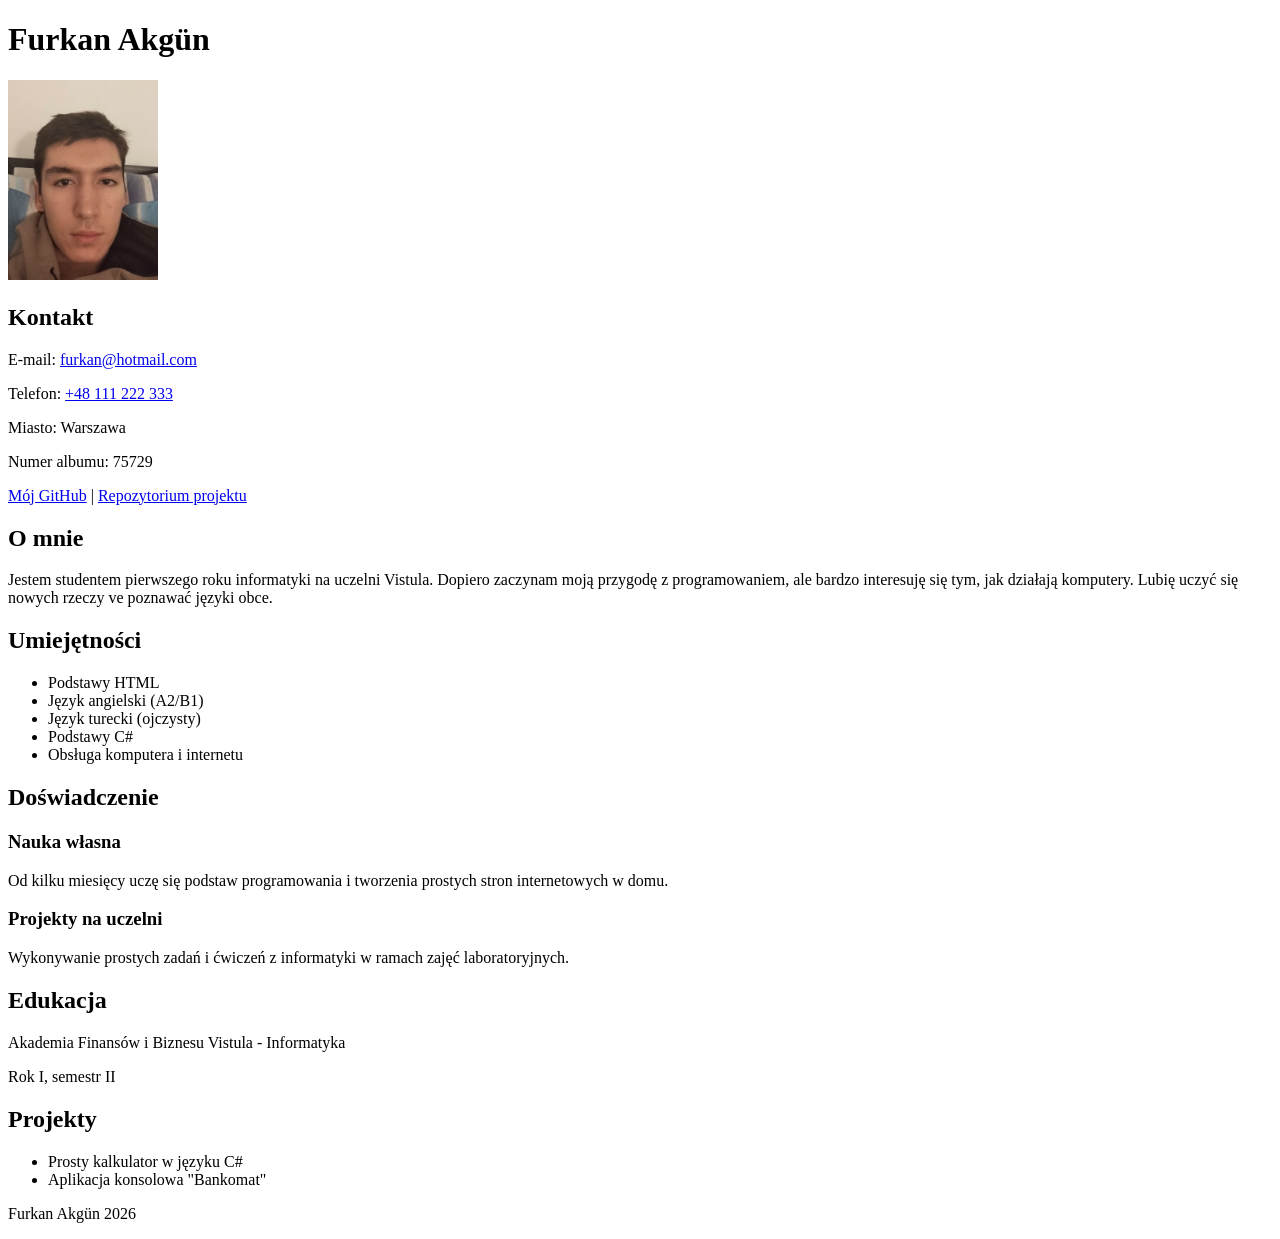
<file: zad1_cv/index.html>
<!DOCTYPE html>
<html lang="pl">
<head>
    <meta charset="UTF-8">
    <title>Furkan Akgun - CV</title>
</head>
<body>

    <header>
        <h1>Furkan Akgün</h1>
        <img src="profil.jpg" width="150" alt="Moje zdjęcie profilowe">
    </header>

    <main>
        <section>
            <h2>Kontakt</h2>
            <p>E-mail: <a href="mailto:furkan@hotmail.com">furkan@hotmail.com</a></p>
            <p>Telefon: <a href="tel:+48111222333">+48 111 222 333</a></p>
            <p>Miasto: Warszawa</p>
            <p>Numer albumu: 75729</p>
            <p>
                <a href="https://github.com/w75729" target="_blank" rel="noopener noreferrer">Mój GitHub</a> | 
                <a href="https://github.com/w75729/zadanie1_CV" target="_blank" rel="noopener noreferrer">Repozytorium projektu</a>
            </p>
        </section>

        <section>
            <h2>O mnie</h2>
            <p>Jestem studentem pierwszego roku informatyki na uczelni Vistula. Dopiero zaczynam moją przygodę z programowaniem, ale bardzo interesuję się tym, jak działają komputery. Lubię uczyć się nowych rzeczy ve poznawać języki obce.</p>
        </section>

        <section>
            <h2>Umiejętności</h2>
            <ul>
                <li>Podstawy HTML</li>
                <li>Język angielski (A2/B1)</li>
                <li>Język turecki (ojczysty)</li>
                <li>Podstawy C#</li>
                <li>Obsługa komputera i internetu</li>
            </ul>
        </section>

        <section>
            <h2>Doświadczenie</h2>
            <article>
                <h3>Nauka własna</h3>
                <p>Od kilku miesięcy uczę się podstaw programowania i tworzenia prostych stron internetowych w domu.</p>
            </article>
            <article>
                <h3>Projekty na uczelni</h3>
                <p>Wykonywanie prostych zadań i ćwiczeń z informatyki w ramach zajęć laboratoryjnych.</p>
            </article>
        </section>

        <section>
            <h2>Edukacja</h2>
            <p>Akademia Finansów i Biznesu Vistula - Informatyka</p>
            <p>Rok I, semestr II</p>
        </section>

        <section>
            <h2>Projekty</h2>
            <ul>
                <li>Prosty kalkulator w języku C#</li>
                <li>Aplikacja konsolowa "Bankomat"</li>
            </ul>
        </section>
    </main>

    <footer>
        <p>Furkan Akgün 2026</p>
    </footer>

</body>
</html>
</file>
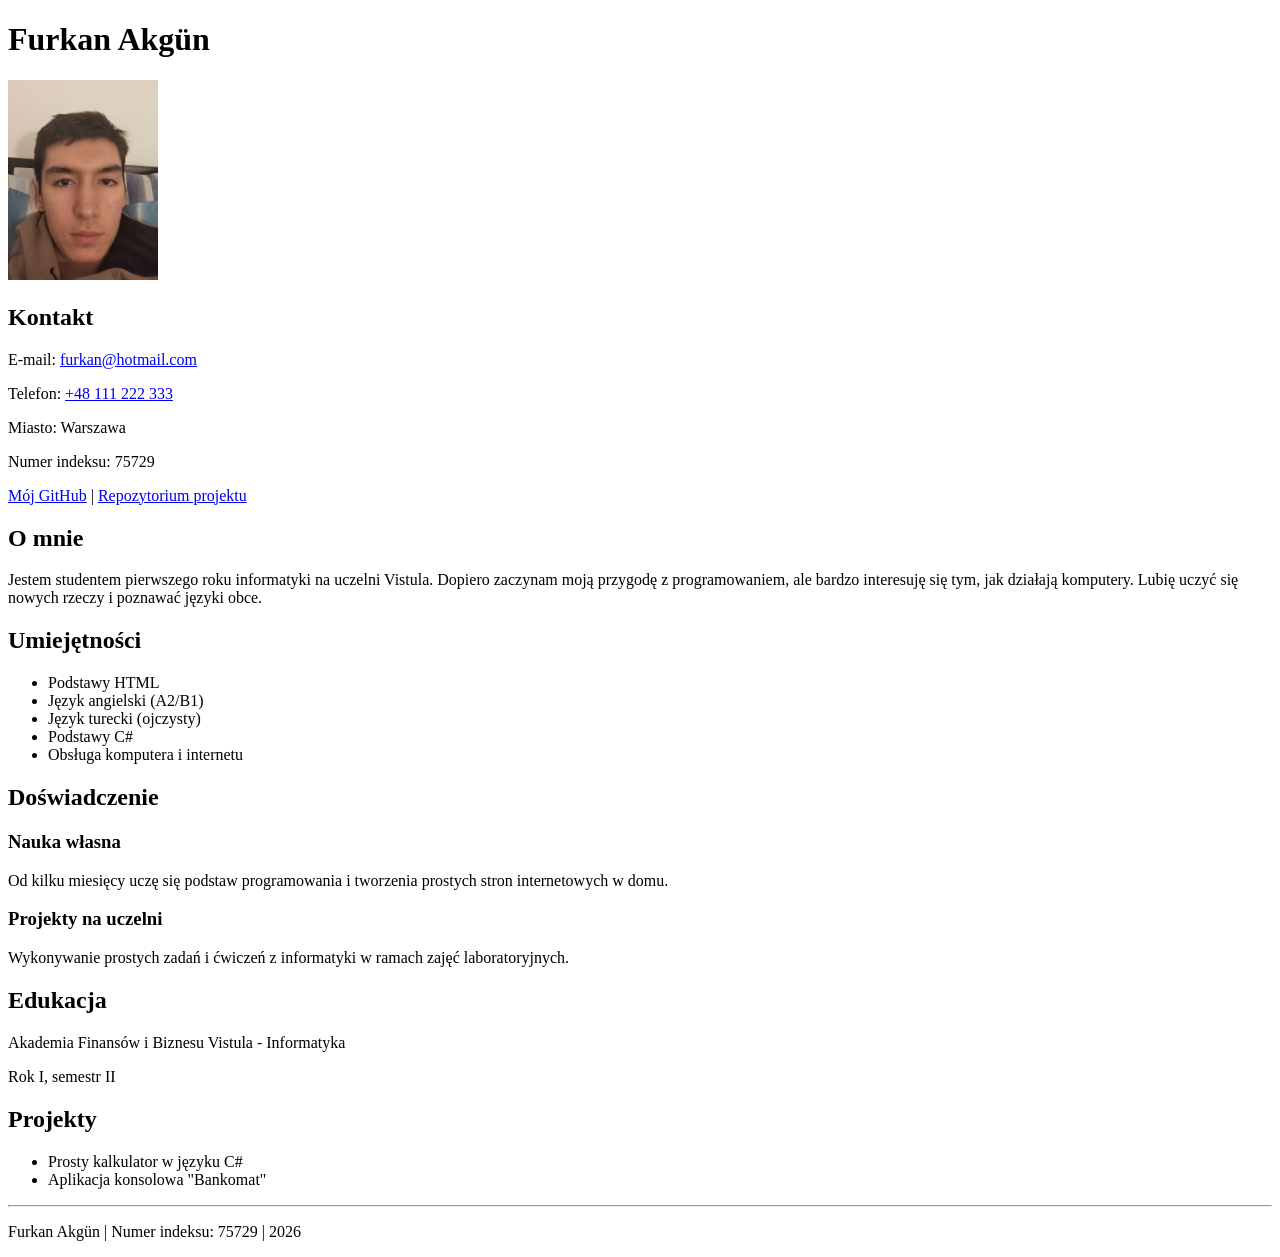
<file: zad2_css/index.html>
<!DOCTYPE html>
<html lang="pl">
<head>
    <meta charset="UTF-8">
    <title>Furkan Akgun - CV</title>
    <link rel="stylesheet" href="styles.css">
</head>
<body>

    <header>
        <h1>Furkan Akgün</h1>
        <img src="profil.jpg" width="150" alt="Moje zdjęcie profilowe">
    </header>

    <main>
        <section>
            <h2>Kontakt</h2>
            <p>E-mail: <a href="mailto:furkan@hotmail.com">furkan@hotmail.com</a></p>
            <p>Telefon: <a href="tel:+48111222333">+48 111 222 333</a></p>
            <p>Miasto: Warszawa</p>
            <p>Numer indeksu: 75729</p>
            <p>
                <a href="https://github.com/w75729" target="_blank" rel="noopener noreferrer">Mój GitHub</a> | 
                <a href="https://github.com/w75729/zadanie1_CV" target="_blank" rel="noopener noreferrer">Repozytorium projektu</a>
            </p>
        </section>

        <section>
            <h2>O mnie</h2>
            <p>Jestem studentem pierwszego roku informatyki na uczelni Vistula. Dopiero zaczynam moją przygodę z programowaniem, ale bardzo interesuję się tym, jak działają komputery. Lubię uczyć się nowych rzeczy i poznawać języki obce.</p>
        </section>

        <section>
            <h2>Umiejętności</h2>
            <ul>
                <li>Podstawy HTML</li>
                <li>Język angielski (A2/B1)</li>
                <li>Język turecki (ojczysty)</li>
                <li>Podstawy C#</li>
                <li>Obsługa komputera i internetu</li>
            </ul>
        </section>

        <section>
            <h2>Doświadczenie</h2>
            <article>
                <h3>Nauka własna</h3>
                <p>Od kilku miesięcy uczę się podstaw programowania i tworzenia prostych stron internetowych w domu.</p>
            </article>
            <article>
                <h3>Projekty na uczelni</h3>
                <p>Wykonywanie prostych zadań i ćwiczeń z informatyki w ramach zajęć laboratoryjnych.</p>
            </article>
        </section>

        <section>
            <h2>Edukacja</h2>
            <p>Akademia Finansów i Biznesu Vistula - Informatyka</p>
            <p>Rok I, semestr II</p>
        </section>

        <section>
            <h2>Projekty</h2>
            <ul>
                <li>Prosty kalkulator w języku C#</li>
                <li>Aplikacja konsolowa "Bankomat"</li>
            </ul>
        </section>
    </main>

    <footer>
        <hr>
        <p>Furkan Akgün | Numer indeksu: 75729 | 2026</p>
    </footer>

</body>
</html>
</file>
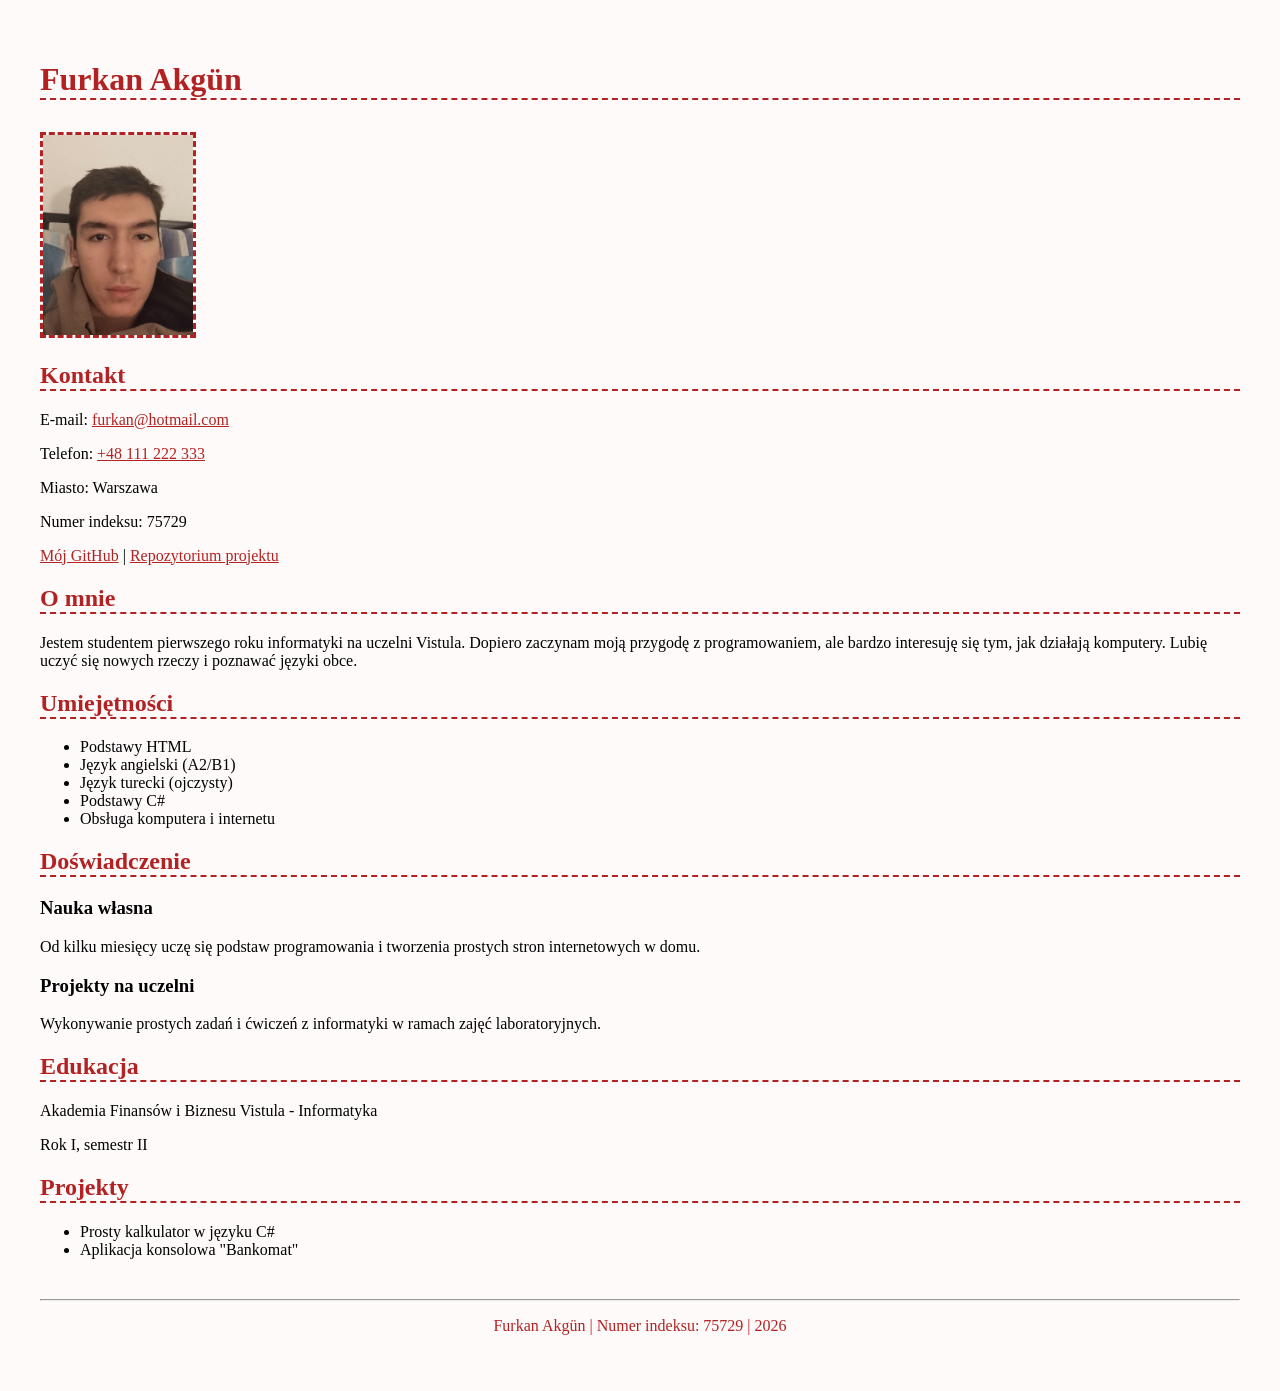
<file: zad3_motyw/index.html>
<!DOCTYPE html>
<html lang="pl">
<head>
    <meta charset="UTF-8">
    <title>Furkan Akgun - CV</title>
    <link rel="stylesheet" href="red.css">
</head>
<body>

    <header>
        <h1>Furkan Akgün</h1>
        <img src="profil.jpg" width="150" alt="Moje zdjęcie profilowe">
    </header>

    <main>
        <section>
            <h2>Kontakt</h2>
            <p>E-mail: <a href="mailto:furkan@hotmail.com">furkan@hotmail.com</a></p>
            <p>Telefon: <a href="tel:+48111222333">+48 111 222 333</a></p>
            <p>Miasto: Warszawa</p>
            <p>Numer indeksu: 75729</p>
            <p>
                <a href="https://github.com/w75729" target="_blank" rel="noopener noreferrer">Mój GitHub</a> | 
                <a href="https://github.com/w75729/zadanie1_CV" target="_blank" rel="noopener noreferrer">Repozytorium projektu</a>
            </p>
        </section>

        <section>
            <h2>O mnie</h2>
            <p>Jestem studentem pierwszego roku informatyki na uczelni Vistula. Dopiero zaczynam moją przygodę z programowaniem, ale bardzo interesuję się tym, jak działają komputery. Lubię uczyć się nowych rzeczy i poznawać języki obce.</p>
        </section>

        <section>
            <h2>Umiejętności</h2>
            <ul>
                <li>Podstawy HTML</li>
                <li>Język angielski (A2/B1)</li>
                <li>Język turecki (ojczysty)</li>
                <li>Podstawy C#</li>
                <li>Obsługa komputera i internetu</li>
            </ul>
        </section>

        <section>
            <h2>Doświadczenie</h2>
            <article>
                <h3>Nauka własna</h3>
                <p>Od kilku miesięcy uczę się podstaw programowania i tworzenia prostych stron internetowych w domu.</p>
            </article>
            <article>
                <h3>Projekty na uczelni</h3>
                <p>Wykonywanie prostych zadań i ćwiczeń z informatyki w ramach zajęć laboratoryjnych.</p>
            </article>
        </section>

        <section>
            <h2>Edukacja</h2>
            <p>Akademia Finansów i Biznesu Vistula - Informatyka</p>
            <p>Rok I, semestr II</p>
        </section>

        <section>
            <h2>Projekty</h2>
            <ul>
                <li>Prosty kalkulator w języku C#</li>
                <li>Aplikacja konsolowa "Bankomat"</li>
            </ul>
        </section>
    </main>

    <footer>
        <hr>
        <p>Furkan Akgün | Numer indeksu: 75729 | 2026</p>
    </footer>

</body>
</html>
</file>
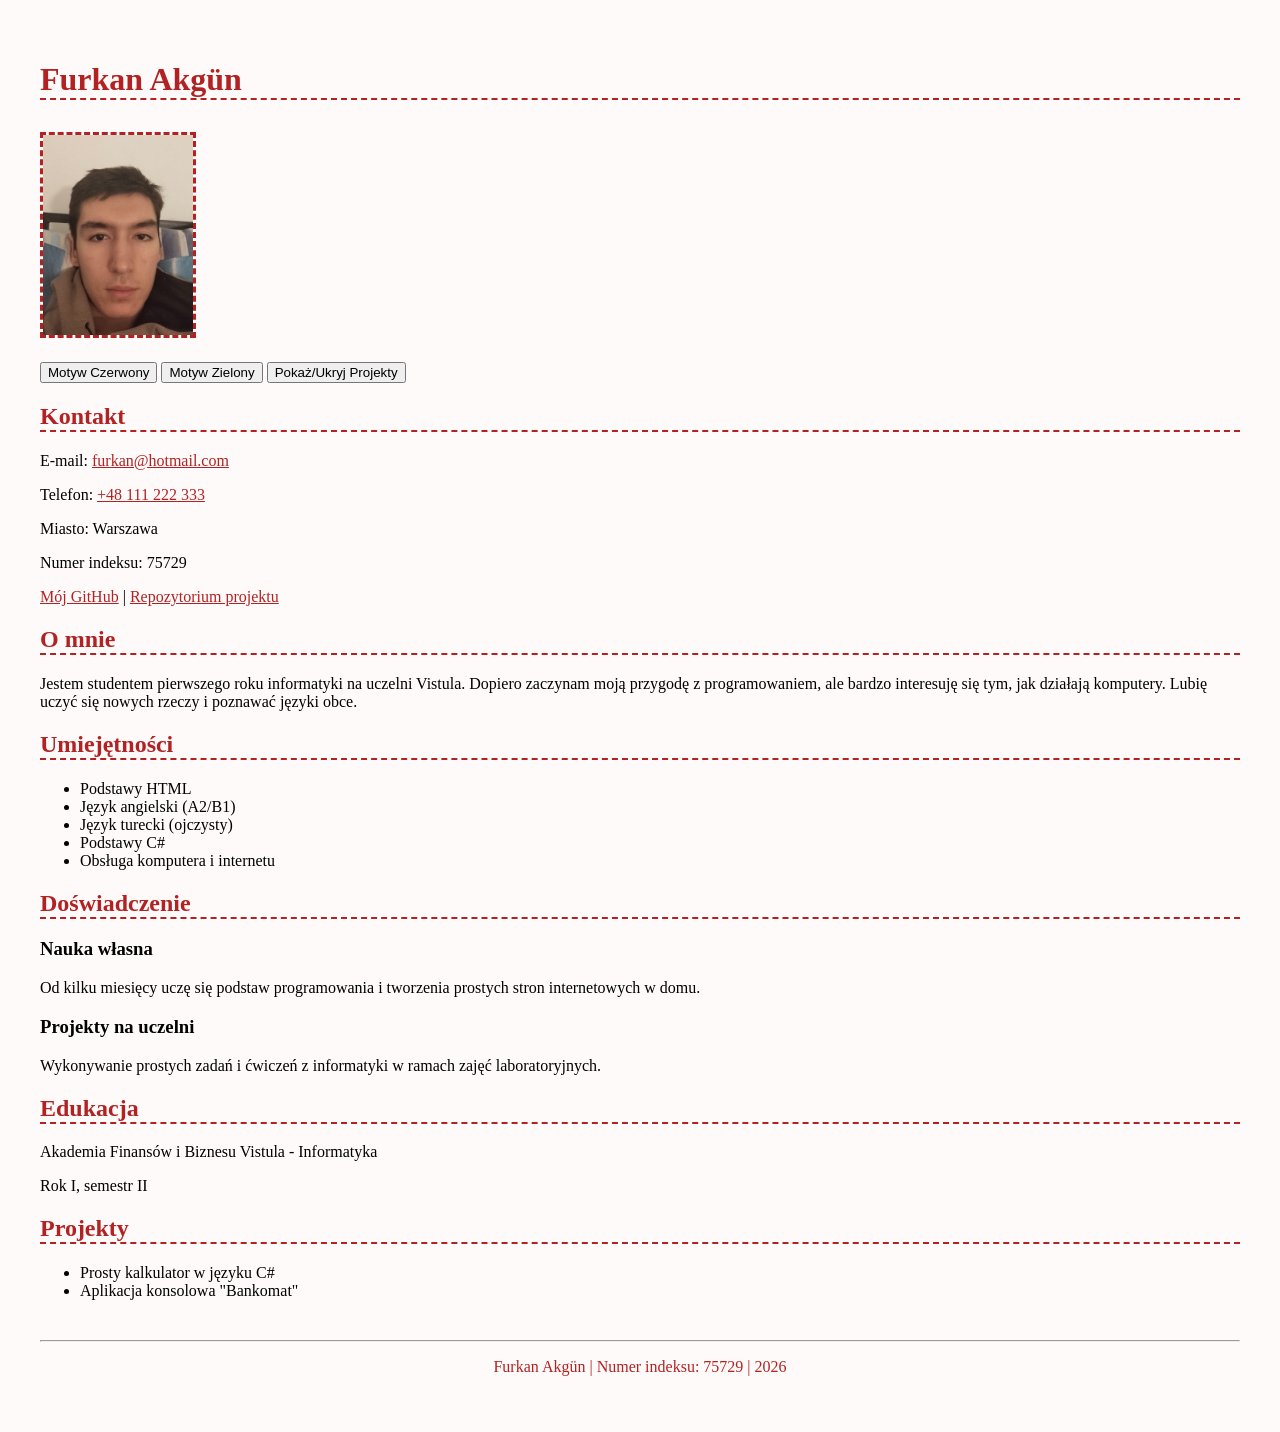
<file: zad4_js/index.html>
<!-- Numer indeksu: 75729 | Furkan Akgun -->

<!DOCTYPE html>
<html lang="pl">
<head>
    <meta charset="UTF-8">
    <title>Furkan Akgun - CV</title>
    <link id="theme-link" rel="stylesheet" href="red.css">
    
    <!-- Połączenie favicon.ico -->
    <link rel="icon" type="image/x-icon" href="favicon.ico">
</head>
<body>

    <header>
        <h1>Furkan Akgün</h1>
        <img src="profil.jpg" width="150" alt="Moje zdjęcie profilowe">
    </header>

    <!-- Przyciski do JavaScript -->
    <div style="margin: 20px 0;">
            <button onclick="zmienMotyw('red')">Motyw Czerwony</button>
            <button onclick="zmienMotyw('green')">Motyw Zielony</button>
            <button onclick="toggleSekcja()">Pokaż/Ukryj Projekty</button>
    </div>

    <main>
        <section>
            <h2>Kontakt</h2>
            <p>E-mail: <a href="mailto:furkan@hotmail.com">furkan@hotmail.com</a></p>
            <p>Telefon: <a href="tel:+48111222333">+48 111 222 333</a></p>
            <p>Miasto: Warszawa</p>
            <p>Numer indeksu: 75729</p>
            <p>
                <a href="https://github.com/w75729" target="_blank" rel="noopener noreferrer">Mój GitHub</a> | 
                <a href="https://github.com/w75729/zadanie1_CV" target="_blank" rel="noopener noreferrer">Repozytorium projektu</a>
            </p>
        </section>

        <section>
            <h2>O mnie</h2>
            <p>Jestem studentem pierwszego roku informatyki na uczelni Vistula. Dopiero zaczynam moją przygodę z programowaniem, ale bardzo interesuję się tym, jak działają komputery. Lubię uczyć się nowych rzeczy i poznawać języki obce.</p>
        </section>

        <section>
            <h2>Umiejętności</h2>
            <ul>
                <li>Podstawy HTML</li>
                <li>Język angielski (A2/B1)</li>
                <li>Język turecki (ojczysty)</li>
                <li>Podstawy C#</li>
                <li>Obsługa komputera i internetu</li>
            </ul>
        </section>

        <section>
            <h2>Doświadczenie</h2>
            <article>
                <h3>Nauka własna</h3>
                <p>Od kilku miesięcy uczę się podstaw programowania i tworzenia prostych stron internetowych w domu.</p>
            </article>
            <article>
                <h3>Projekty na uczelni</h3>
                <p>Wykonywanie prostych zadań i ćwiczeń z informatyki w ramach zajęć laboratoryjnych.</p>
            </article>
        </section>

        <section>
            <h2>Edukacja</h2>
            <p>Akademia Finansów i Biznesu Vistula - Informatyka</p>
            <p>Rok I, semestr II</p>
        </section>

        <!-- Sekcja do ukrywania -->
        <section id="sekcja-projekty">
            <h2>Projekty</h2>
            <ul>
                <li>Prosty kalkulator w języku C#</li>
                <li>Aplikacja konsolowa "Bankomat"</li>
            </ul>
        </section>
    </main>

    <footer>
        <hr>
        <p>Furkan Akgün | Numer indeksu: 75729 | 2026</p>
    </footer>

    <!-- Połączenie script.js -->
    <script src="script.js"></script>

</body>
</html>
</file>
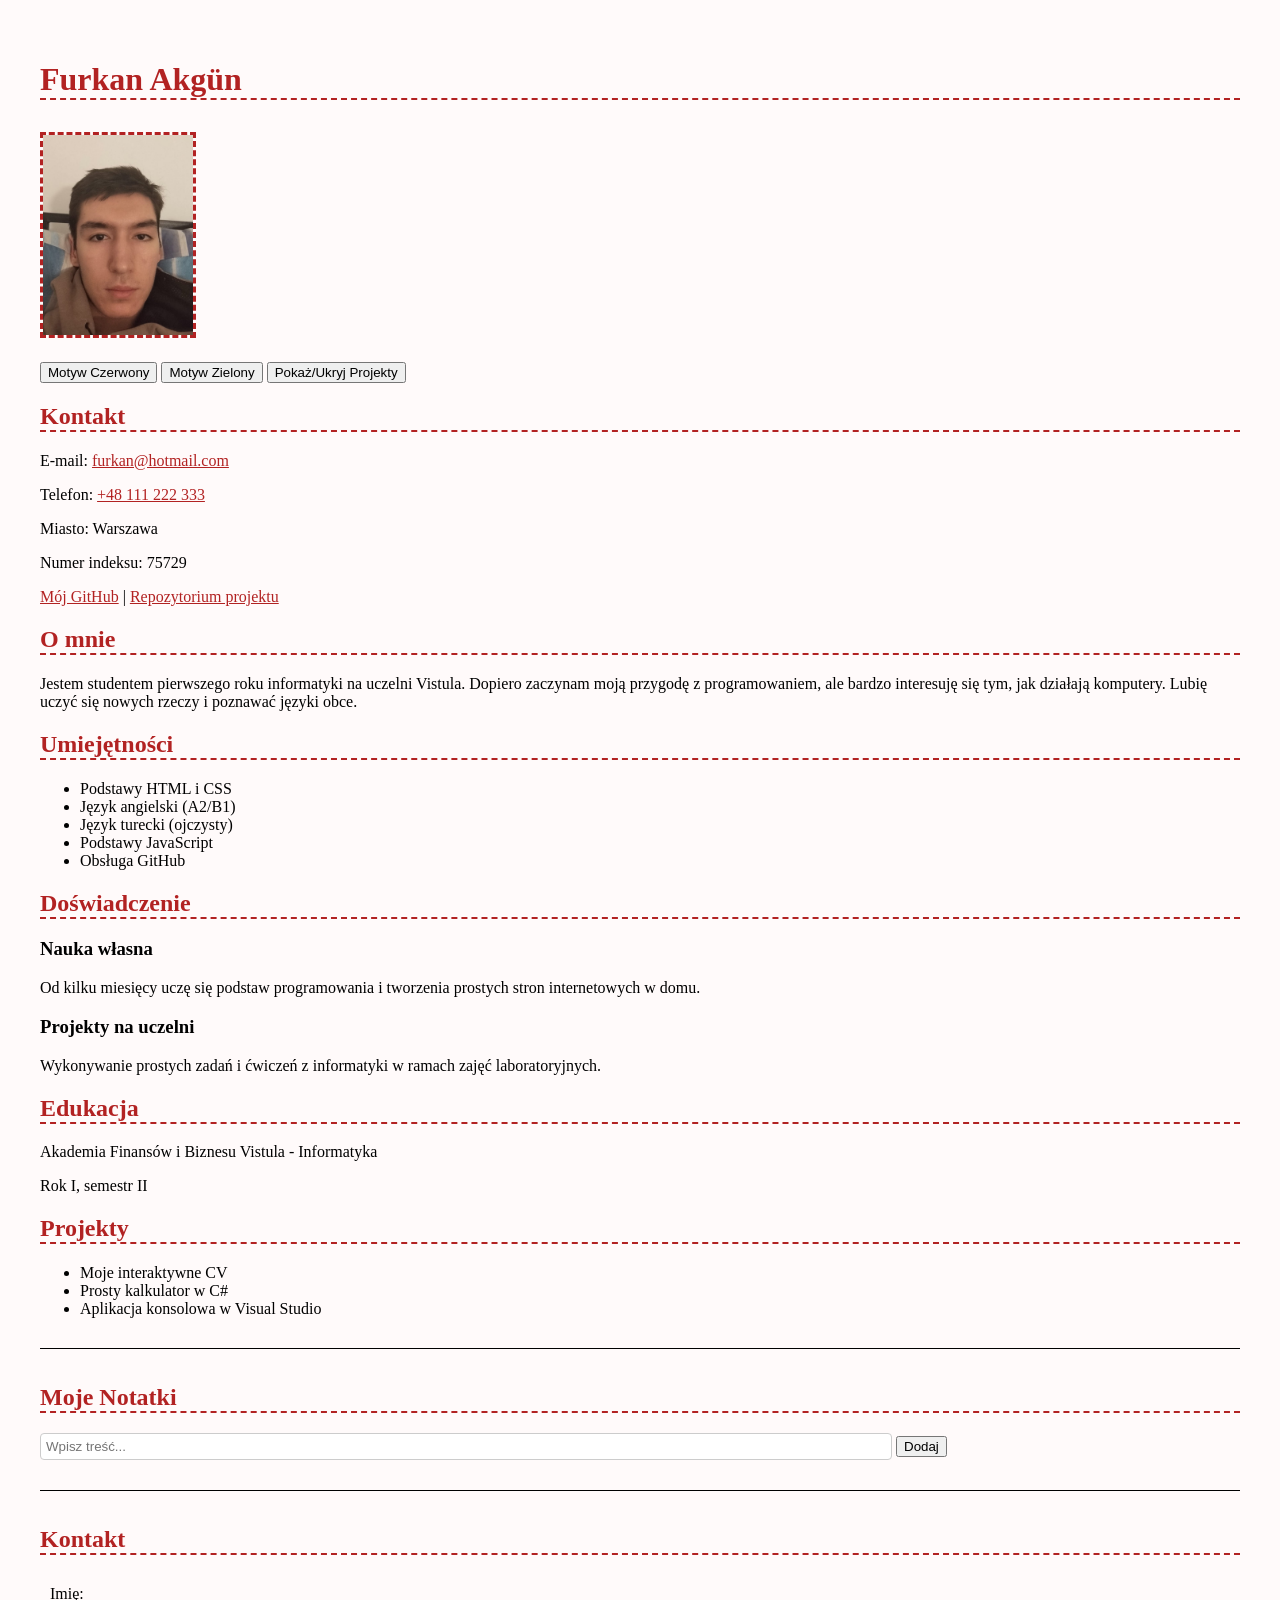
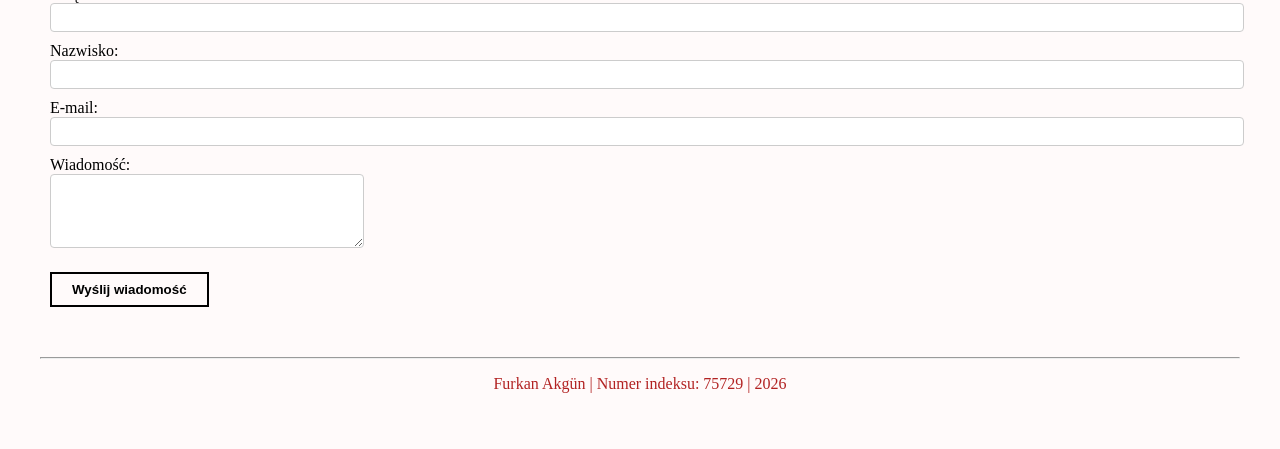
<file: zad7/index.html>
<!-- Numer indeksu: 75729 | Furkan Akgun -->

<!DOCTYPE html>
<html lang="pl">
<head>
    <meta charset="UTF-8">
    <title>Furkan Akgun - CV</title>
    <link id="theme-link" rel="stylesheet" href="red.css">
    
    <!-- Połączenie favicon.ico -->
    <link rel="icon" type="image/x-icon" href="favicon.ico">
</head>
<body>

    <header>
        <h1>Furkan Akgün</h1>
        <img src="profil.jpg" width="150" alt="Moje zdjęcie profilowe">
    </header>

    <!-- Przyciski do JavaScript -->
    <div style="margin: 20px 0;">
            <button onclick="zmienMotyw('red')">Motyw Czerwony</button>
            <button onclick="zmienMotyw('green')">Motyw Zielony</button>
            <button onclick="toggleSekcja()">Pokaż/Ukryj Projekty</button>
    </div>

    <main>
        <section>
            <h2>Kontakt</h2>
            <p>E-mail: <a href="mailto:furkan@hotmail.com">furkan@hotmail.com</a></p>
            <p>Telefon: <a href="tel:+48111222333">+48 111 222 333</a></p>
            <p>Miasto: Warszawa</p>
            <p>Numer indeksu: 75729</p>
            <p>
                <a href="https://github.com/w75729" target="_blank" rel="noopener noreferrer">Mój GitHub</a> | 
                <a href="https://github.com/w75729/zadanie1_CV" target="_blank" rel="noopener noreferrer">Repozytorium projektu</a>
            </p>
        </section>

        <section>
            <h2>O mnie</h2>
            <p>Jestem studentem pierwszego roku informatyki na uczelni Vistula. Dopiero zaczynam moją przygodę z programowaniem, ale bardzo interesuję się tym, jak działają komputery. Lubię uczyć się nowych rzeczy i poznawać języki obce.</p>
        </section>

        <!-- Zadanie 6 - Zmiana -->
        <section>
            <h2>Umiejętności</h2>
            <ul id="lista-umiejetnosci">
            </ul>
        </section>

        <section>
            <h2>Doświadczenie</h2>
            <article>
                <h3>Nauka własna</h3>
                <p>Od kilku miesięcy uczę się podstaw programowania i tworzenia prostych stron internetowych w domu.</p>
            </article>
            <article>
                <h3>Projekty na uczelni</h3>
                <p>Wykonywanie prostych zadań i ćwiczeń z informatyki w ramach zajęć laboratoryjnych.</p>
            </article>
        </section>

        <section>
            <h2>Edukacja</h2>
            <p>Akademia Finansów i Biznesu Vistula - Informatyka</p>
            <p>Rok I, semestr II</p>
        </section>

        <!-- Zadanie 6 - Zmiana -->
        <section id="sekcja-projekty">
            <h2>Projekty</h2>
            <ul id="lista-projektow">
            </ul>
        </section>

        
        <!-- Zadanie 7: Local Storage -->
        <section id="sekcja-notatki" style="margin-top: 30px; border-top: 1px solid currentColor; padding-top: 15px;">
            <h2>Moje Notatki</h2>
            <div style="margin-bottom: 10px;">
                <input type="text" id="input-notatka" placeholder="Wpisz treść..." style="width: 70%; padding: 5px;">
                <button id="button-dodaj" onclick="dodajNotatke()">Dodaj</button>
            </div>
            <ul id="lista-notatek" style="list-style-type: square; padding-left: 20px;">
            </ul>
        </section>
        
        
        <!-- Sekcja kontakt - zad5 -->
        <section id="sekcja-kontakt" style="margin-top: 30px; border-top: 1px solid currentColor; padding-top: 15px;">
        <h2>Kontakt</h2>
        <form id="contact-form">
            <div style="margin-bottom: 10px;">
                <label for="imie">Imię:</label><br>
                <input type="text" id="imie">
                <div id="imie-error" style="color: red; font-size: 12px;"></div>
            </div>

            <div style="margin-bottom: 10px;">
                <label for="nazwisko">Nazwisko:</label><br>
                <input type="text" id="nazwisko">
                <div id="nazwisko-error" style="color: red; font-size: 12px;"></div>
            </div>

            <div style="margin-bottom: 10px;">
                <label for="email">E-mail:</label><br>
                <input type="text" id="email">
                <div id="email-error" style="color: red; font-size: 12px;"></div>
            </div>

            <div style="margin-bottom: 10px;">
                <label for="wiadomosc">Wiadomość:</label><br>
                <textarea id="wiadomosc" rows="4" style="width: 100%; max-width: 300px;"></textarea>
                <div id="wiadomosc-error" style="color: red; font-size: 12px;"></div>
            </div>

            <button type="submit" id="submit-button">Wyślij wiadomość</button>
        </form>
        <div id="form-success" style="color: green; margin-top: 10px; font-weight: bold;"></div>
        </section>

    </main>

    <footer>
        <hr>
        <p>Furkan Akgün | Numer indeksu: 75729 | 2026</p>
    </footer>

    <!-- Połączenie script.js -->
    <script src="script.js"></script>

</body>
</html>
</file>
<file: zad2_css/styles.css>

</file>
<file: zad3_motyw/red.css>
/* Czcionka i marginesy */
body {
    font-family: "Times New Roman", Times, serif;
    background-color: #fffafa;
    margin: 30px;
    padding: 10px;
}

/* Czerwone naglowki */
h1, h2 {
    color: #b22222;
    border-bottom: 2px dashed #b22222;
}

/* Odstepy sekcji */
section {
    margin-bottom: 20px;
}

/* Ramka zdjecia */
img {
    border: 3px dashed #b22222;
    margin-top: 10px;
}

/* Kolor linkow */
a {
    color: #b22222;
}

/* Stopka */
footer {
    text-align: center;
    margin-top: 40px;
    color: #b22222;
}
</file>
<file: zad4_js/red.css>
/* Czcionka i marginesy */
body {
    font-family: "Times New Roman", Times, serif;
    background-color: #fffafa;
    margin: 30px;
    padding: 10px;
}

/* Czerwone naglowki */
h1, h2 {
    color: #b22222;
    border-bottom: 2px dashed #b22222;
}

/* Odstepy sekcji */
section {
    margin-bottom: 20px;
}

/* Ramka zdjecia */
img {
    border: 3px dashed #b22222;
    margin-top: 10px;
}

/* Kolor linkow */
a {
    color: #b22222;
}

/* Stopka */
footer {
    text-align: center;
    margin-top: 40px;
    color: #b22222;
}
</file>
<file: zad7/red.css>
/* Numer indeksu: 75729 | Furkan Akgun */

/* Czcionka i marginesy */
body {
    font-family: "Times New Roman", Times, serif;
    background-color: #fffafa;
    margin: 30px;
    padding: 10px;
}

/* Czerwone naglowki */
h1, h2 {
    color: #b22222;
    border-bottom: 2px dashed #b22222;
}

/* Odstepy sekcji */
section {
    margin-bottom: 20px;
}

/* Ramka zdjecia */
img {
    border: 3px dashed #b22222;
    margin-top: 10px;
}

/* Kolor linkow */
a {
    color: #b22222;
}

/* Stopka */
footer {
    text-align: center;
    margin-top: 40px;
    color: #b22222;
}


/* Zadanie 5: Style dla formularza i przycisku */
#contact-form {
    padding: 10px;
}

input, textarea {
    border: 1px solid #ccc;
    border-radius: 4px;
    padding: 6px;
    width: 100%;
}

#submit-button {
    margin-top: 10px;
    padding: 8px 20px;
    background: transparent;
    border: 2px solid currentColor;
    color: currentColor;
    cursor: pointer;
    font-weight: bold;
}

#submit-button:hover {
    background-color: rgba(0,0,0,0.05);
}
</file>
